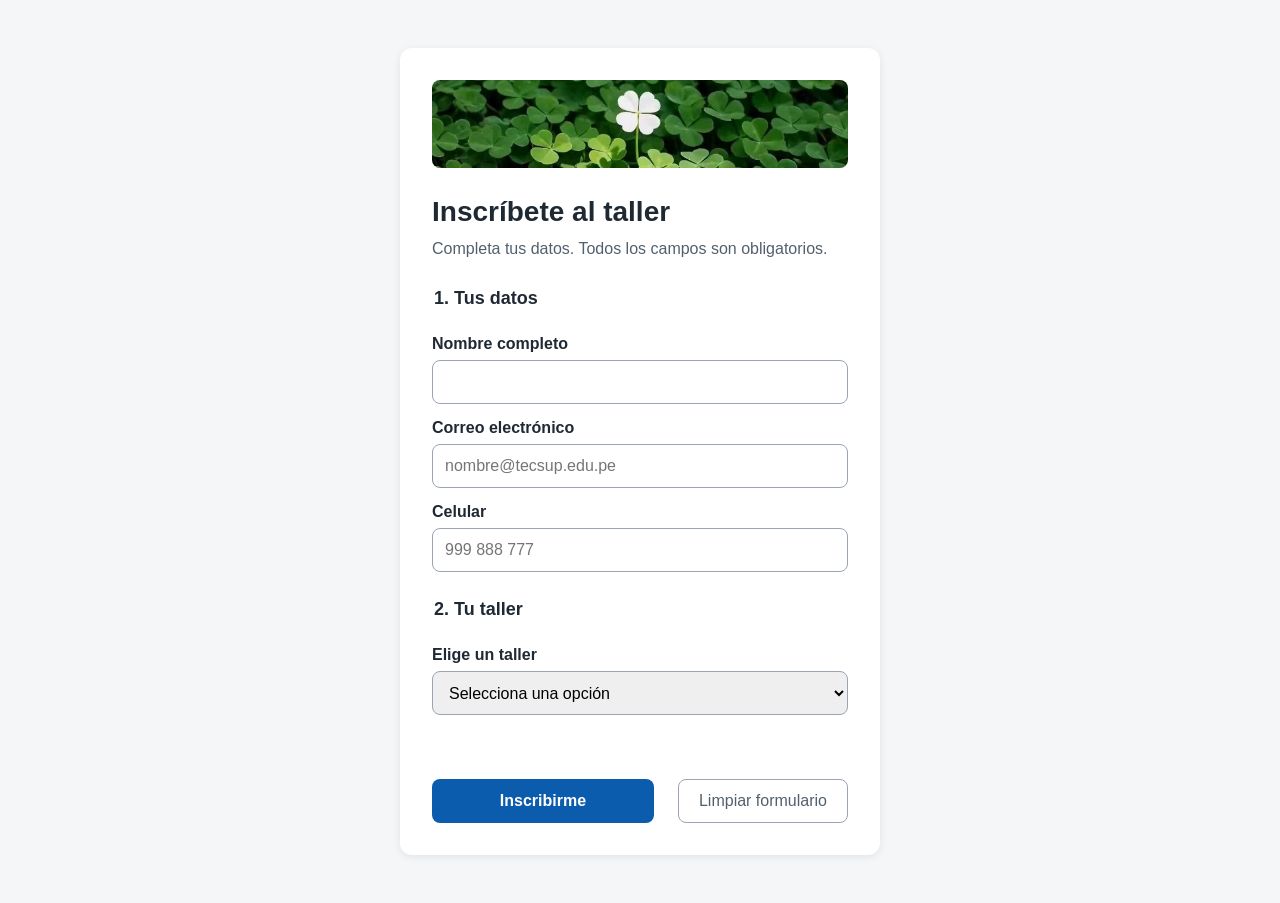
<file: index.html>
<!DOCTYPE html>
<html lang="es">
<head>
    <meta charset="UTF-8">
    <meta name="viewport" content="width=device-width, initial-scale=1.0">
    <title>Inscripción al taller</title>
    <link rel="stylesheet" href="estilos.css">
</head>
<body>
    <main class="tarjeta">
        <img src="img/banner.png" alt="Trébol de cuatro hojas en el campo">
        <h1>Inscríbete al taller</h1>
        <p class="ayuda">Completa tus datos. Todos los campos son obligatorios.</p>
        <form id="formulario" novalidate>
            <fieldset>
                <legend>1. Tus datos</legend>
                <label for="nombre">Nombre completo</label>
                <input id="nombre" type="text" autocomplete="name" required>
                
                <label for="correo">Correo electrónico</label>
                <input id="correo" type="email" autocomplete="email" placeholder="nombre@tecsup.edu.pe" required>
                
                <label for="telefono">Celular</label>
                <input id="telefono" type="tel" placeholder="999 888 777" required>
            </fieldset>
            
            <fieldset>
                <legend>2. Tu taller</legend>
                <label for="taller">Elige un taller</label>
                <select id="taller" required>
                    <option value="">Selecciona una opción</option>
                    <optgroup label="Control de versiones">
                        <option>Git</option>
                        <option>GitHub</option>
                        <option>Markdown</option>
                    </optgroup>
                    <optgroup label="Desarrollo web">
                        <option>HTML</option>
                        <option>CSS</option>
                        <option>JavaScript</option>
                        <option>React</option>
                        <option>Node.js</option>
                        <option>APIs</option>
                    </optgroup>
                    <optgroup label="Diseño y calidad">
                        <option>Figma</option>
                        <option>Accesibilidad</option>
                        <option>Testing</option>
                    </optgroup>
                </select>
            </fieldset>
            
            <p id="mensaje" class="mensaje" role="status"></p>
            
            <div class="acciones">
                <button type="submit" class="boton-principal">Inscribirme</button>
                <button type="reset" class="boton-secundario">Limpiar formulario</button>
            </div>
        </form>
    </main>
    <script src="app.js"></script>
</body>
</html>
</file>
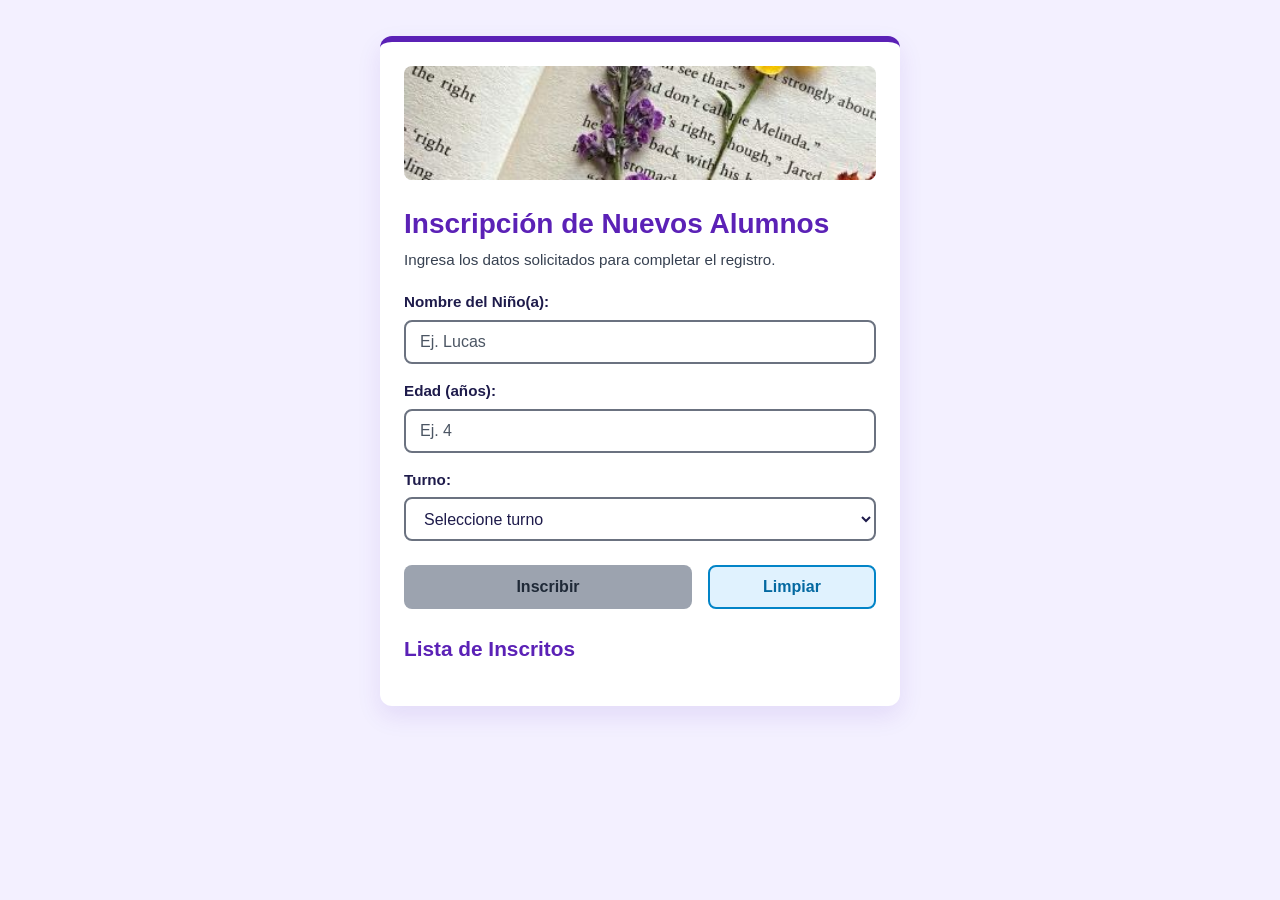
<file: docs/index.html>
<!DOCTYPE html>
<html lang="es">
<head>
    <meta charset="UTF-8">
    <meta name="viewport" content="width=device-width, initial-scale=1.0">
    <title>Inscripción al Jardín Infantil</title>
    <link rel="stylesheet" href="estilos.css">
</head>
<body>
    <main class="tarjeta">
        <img src="imagen/banner.png" alt="Niños realizando actividades educativas en el jardín infantil" class="banner-img">

        <h1>Inscripción de Nuevos Alumnos</h1>
        <p class="descripcion-ayuda">Ingresa los datos solicitados para completar el registro.</p>

        <div id="mensajeAlerta" class="alerta" role="status" aria-live="polite"></div>

        <form id="formMatricula" class="formulario">
            <div class="campo">
                <label for="inputNombre">Nombre del Niño(a):</label>
                <input type="text" id="inputNombre" placeholder="Ej. Lucas" autocomplete="off" required>
            </div>

            <div class="campo">
                <label for="inputEdad">Edad (años):</label>
                <input type="number" id="inputEdad" placeholder="Ej. 4" min="3" max="6" required>
            </div>

            <div class="campo">
                <label for="selectTurno">Turno:</label>
                <select id="selectTurno" required>
                    <option value="">Seleccione turno</option>
                    <option value="Mañana">Mañana</option>
                    <option value="Tarde">Tarde</option>
                </select>
            </div>

            <div class="acciones">
                <button type="submit" id="btnEnviar" class="btn-principal" disabled>Inscribir</button>
                <button type="button" id="btnClear" class="btn-secundario">Limpiar</button>
            </div>
        </form>

        <section class="seccion-lista">
            <h2>Lista de Inscritos</h2>
            <ul id="listaInscritos" class="lista-inscritos"></ul>
        </section>
    </main>

    <script src="app.js"></script>
</body>
</html>
</file>
<file: estilos.css>
:root {
    --color-primario: #0b5cad;
    --color-texto: #1f2933;
    --color-suave: #52606d;
    --color-borde: #9aa5b1;
    --color-fondo: #f4f6f8;
    --color-error: #b42318;
    --color-exito: #067647;
    --espacio: 16px;
}

* { box-sizing: border-box; }

body {
    margin: 0;
    padding: var(--espacio);
    font-family: Arial, Helvetica, sans-serif;
    font-size: 16px;
    line-height: 1.5;
    color: var(--color-texto);
    background: var(--color-fondo);
}

.tarjeta {
    max-width: 480px;
    margin: 32px auto;
    padding: 32px;
    background: #ffffff;
    border-radius: 12px;
    box-shadow: 0 2px 8px rgba(0, 0, 0, 0.08);
}

.tarjeta img { width: 100%; border-radius: 8px; }

h1 { font-size: 28px; margin: 16px 0 4px; }

.ayuda { color: var(--color-suave); margin: 0 0 24px; }

fieldset { border: none; padding: 0; margin: 0 0 24px; }

legend { font-size: 18px; font-weight: bold; margin-bottom: 8px; }

label { display: block; font-weight: bold; margin: 12px 0 4px; }

input, select {
    width: 100%;
    min-height: 44px;
    padding: 8px 12px;
    font-size: 16px;
    border: 1px solid var(--color-borde);
    border-radius: 8px;
}

.validado input:invalid,
.validado select:invalid { border: 2px solid var(--color-error); }

.acciones { display: flex; gap: 24px; flex-wrap: wrap; }

button {
    min-height: 44px;
    padding: 10px 20px;
    font-size: 16px;
    border-radius: 8px;
    cursor: pointer;
}

.boton-principal {
    flex: 1;
    background: var(--color-primario);
    color: #ffffff;
    border: none;
    font-weight: bold;
}

.boton-principal:disabled { opacity: 0.6; cursor: wait; }

.boton-secundario {
    background: transparent;
    color: var(--color-suave);
    border: 1px solid var(--color-borde);
}

:focus-visible { outline: 3px solid #f59e0b; outline-offset: 2px; }

.mensaje { min-height: 24px; font-weight: bold; }
.mensaje.error { color: var(--color-error); }
.mensaje.exito { color: var(--color-exito); }
.mensaje.info { color: var(--color-primario); }
</file>
<file: docs/estilos.css>
:root {
  --color-morado-principal: #5b21b6;
  --color-morado-hover: #4c1d95;
  --color-celeste-acento: #0284c7;
  --color-celeste-hover: #0369a1;
  --color-celeste-suave: #e0f2fe;
  --color-exito: #047857;
  --color-exito-fondo: #d1fae5;
  --color-error: #b91c1c;
  --color-error-fondo: #fee2e2;
  --color-advertencia: #b45309;
  --color-advertencia-fondo: #fef3c7;
  --color-fondo: #f3f0ff;
  --color-tarjeta: #ffffff;
  --color-texto: #1e1b4b;
  --color-borde: #6b7280;
  --espaciado: 16px;
  --radio-borde: 12px;
}

* {
  box-sizing: border-box;
}

body {
  font-family: Arial, Helvetica, sans-serif;
  background-color: var(--color-fondo);
  color: var(--color-texto);
  margin: 0;
  padding: var(--espaciado);
  line-height: 1.5;
}

.tarjeta {
  max-width: 520px;
  margin: 20px auto;
  background-color: var(--color-tarjeta);
  padding: calc(var(--espaciado) * 1.5);
  border-radius: var(--radio-borde);
  box-shadow: 0 10px 25px rgba(91, 33, 182, 0.1);
  border-top: 6px solid var(--color-morado-principal);
}

.banner-img {
  width: 100%;
  height: auto;
  max-height: 180px;
  object-fit: cover;
  border-radius: 8px;
  margin-bottom: var(--espaciado);
}

h1 {
  font-size: 1.75rem;
  color: var(--color-morado-principal);
  margin: 0 0 4px 0;
}

.descripcion-ayuda {
  color: #374151;
  margin: 0 0 calc(var(--espaciado) * 1.2) 0;
  font-size: 0.95rem;
}

h2 {
  font-size: 1.3rem;
  margin-top: calc(var(--espaciado) * 1.5);
  color: var(--color-morado-principal);
}

.formulario {
  display: flex;
  flex-direction: column;
  gap: var(--espaciado);
}

.campo {
  display: flex;
  flex-direction: column;
  gap: 6px;
}

label {
  font-weight: bold;
  font-size: 0.95rem;
  color: var(--color-texto);
}

input[type="text"],
input[type="number"],
select {
  min-height: 44px;
  padding: 10px 14px;
  font-size: 1rem;
  border: 2px solid var(--color-borde);
  border-radius: 8px;
  background-color: #ffffff;
  color: var(--color-texto);
  transition: border-color 0.2s;
}

input::placeholder {
  color: #4b5563;
  opacity: 1;
}

:focus-visible {
  outline: 3px solid var(--color-celeste-acento);
  outline-offset: 2px;
}

.acciones {
  display: flex;
  gap: var(--espaciado);
  margin-top: 8px;
}

button {
  min-height: 44px;
  padding: 10px 20px;
  font-size: 1rem;
  font-weight: bold;
  border: none;
  border-radius: 8px;
  cursor: pointer;
  transition: background-color 0.2s;
}

.btn-principal {
  flex: 2;
  background-color: var(--color-morado-principal);
  color: #ffffff;
}

.btn-principal:hover:not(:disabled) {
  background-color: var(--color-morado-hover);
}

.btn-principal:disabled {
  background-color: #9ca3af;
  color: #1f2937;
  cursor: not-allowed;
}

.btn-secundario {
  flex: 1;
  background-color: var(--color-celeste-suave);
  color: var(--color-celeste-hover);
  border: 2px solid var(--color-celeste-acento);
}

.btn-secundario:hover {
  background-color: #bae6fd;
}

.btn-eliminar {
  background-color: var(--color-error);
  color: #ffffff;
  min-height: 38px;
  padding: 6px 12px;
  font-size: 0.85rem;
}

.alerta {
  display: none;
  padding: 12px 16px;
  border-radius: 8px;
  margin-bottom: var(--espaciado);
  font-weight: bold;
}

.alerta-exito {
  display: flex;
  align-items: center;
  justify-content: space-between;
  background-color: var(--color-exito-fondo);
  color: var(--color-exito);
  border: 1px solid var(--color-exito);
}

.alerta-error {
  display: block;
  background-color: var(--color-error-fondo);
  color: var(--color-error);
  border: 1px solid var(--color-error);
}

.alerta-advertencia {
  display: flex;
  align-items: center;
  justify-content: space-between;
  background-color: var(--color-advertencia-fondo);
  color: var(--color-advertencia);
  border: 1px solid var(--color-advertencia);
}

.lista-inscritos {
  list-style: none;
  padding: 0;
  margin: 0;
}

.lista-inscritos li {
  background-color: #f8fafc;
  padding: 12px 16px;
  border-radius: 8px;
  margin-bottom: 8px;
  display: flex;
  justify-content: space-between;
  align-items: center;
  border-left: 5px solid var(--color-celeste-acento);
  box-shadow: 0 2px 4px rgba(0, 0, 0, 0.03);
  color: var(--color-texto);
}
</file>
